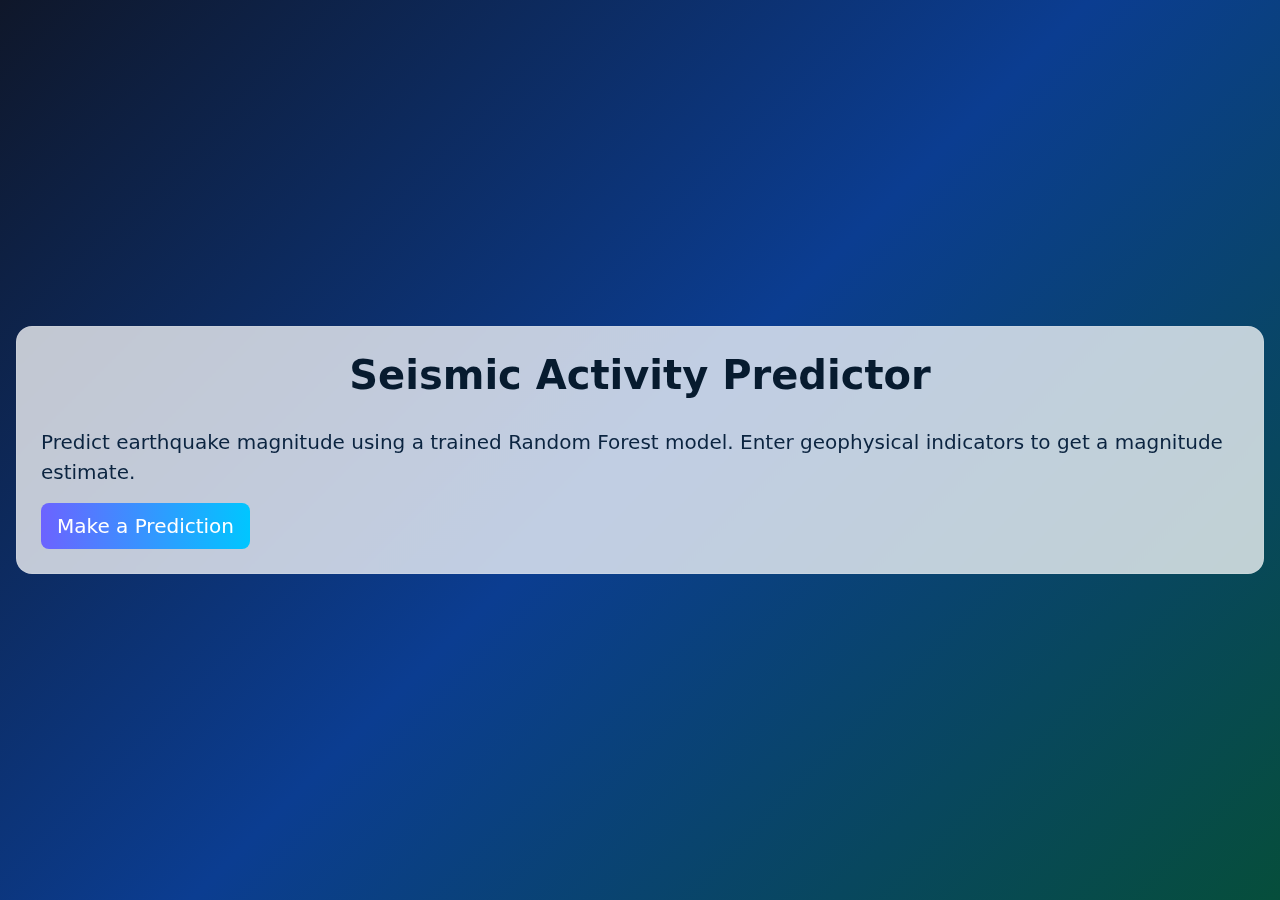
<file: templates/index.html>
<!doctype html>
<html lang="en">
  <head>
    <meta charset="utf-8">
    <meta name="viewport" content="width=device-width, initial-scale=1">
    <title>Seismic Prediction</title>
    <link href="https://cdn.jsdelivr.net/npm/bootstrap@5.3.0/dist/css/bootstrap.min.css" rel="stylesheet">
    <link rel="stylesheet" href="/static/style.css">
  </head>
  <body>
    <div class="hero">
      <div class="glass card mx-auto p-4">
        <center><h1 class="mb-1">Seismic Activity Predictor</h1></center><br>
        <p class="lead mb-3">Predict earthquake magnitude using a trained Random Forest model. Enter geophysical indicators to get a magnitude estimate.</p>
        <div class="d-flex gap-2">
          <a style="text-align: center;" href="/predict" class="btn btn-primary btn-lg">Make a Prediction</a>
        </div>
    </div>
  </body>
</html>
</file>
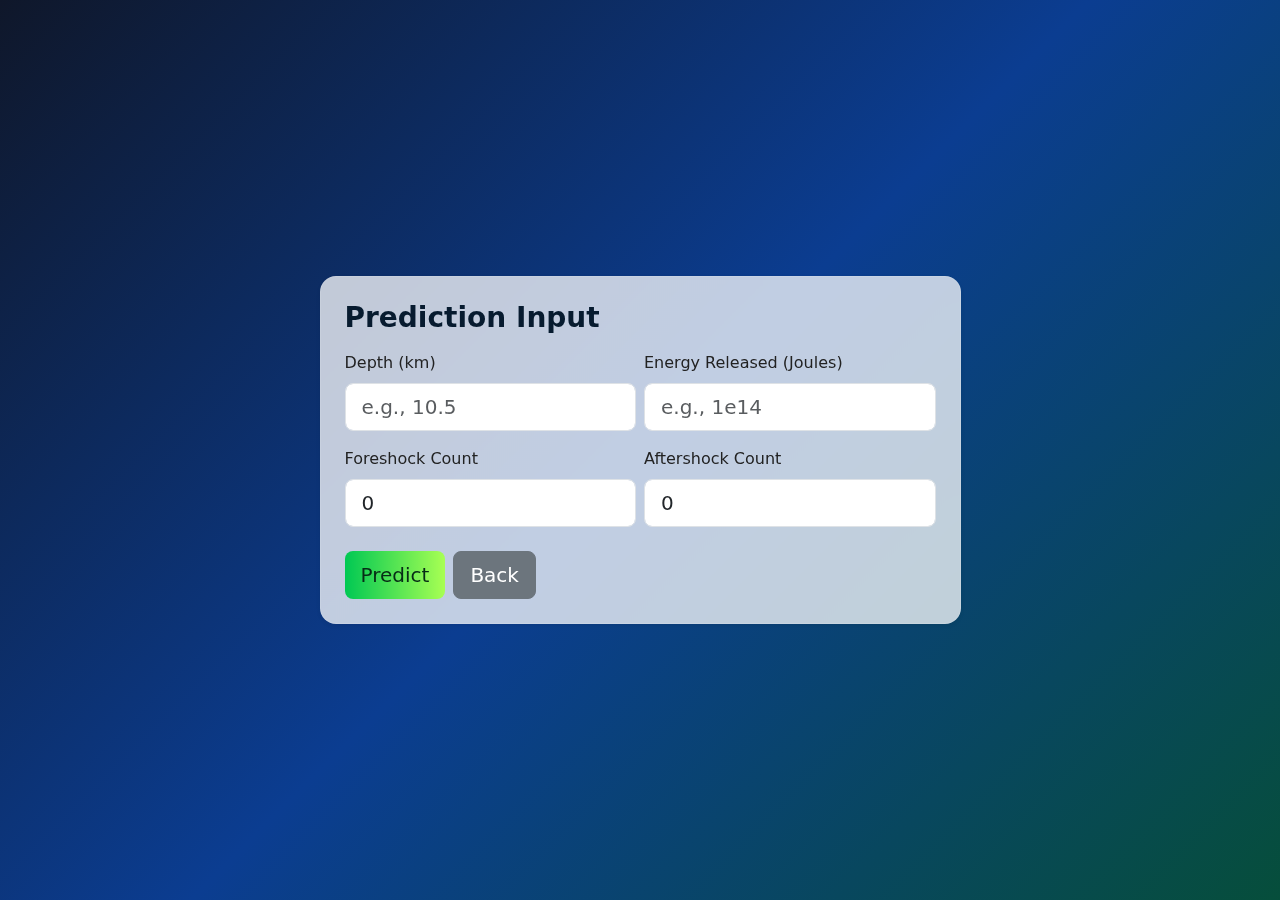
<file: templates/predict.html>
<!doctype html>
<html lang="en">
  <head>
    <meta charset="utf-8">
    <meta name="viewport" content="width=device-width, initial-scale=1">
    <title>Predict — Seismic</title>
    <link href="https://cdn.jsdelivr.net/npm/bootstrap@5.3.0/dist/css/bootstrap.min.css" rel="stylesheet">
    <link rel="stylesheet" href="/static/style.css">
  </head>
  <body>
    <div class="container py-5">
      <div class="row justify-content-center">
        <div class="col-md-7">
          <div class="glass p-4 shadow-sm">
            <h3 class="mb-3">Prediction Input</h3>
            <form method="POST" id="predictForm">
              <div class="row gx-2 gy-3">
                <div class="col-md-6">
                  <label class="form-label">Depth (km)</label>
                  <input name="Depth_km" class="form-control form-control-lg" type="number" step="any" required placeholder="e.g., 10.5">
                </div>
                <div class="col-md-6">
                  <label class="form-label">Energy Released (Joules)</label>
                  <input name="Energy_Released_Joules" class="form-control form-control-lg" type="number" step="any" required placeholder="e.g., 1e14">
                </div>
                <div class="col-md-6">
                  <label class="form-label">Foreshock Count</label>
                  <input name="Foreshock_Count" class="form-control form-control-lg" type="number" value="0" min="0">
                </div>
                <div class="col-md-6">
                  <label class="form-label">Aftershock Count</label>
                  <input name="Aftershock_Count" class="form-control form-control-lg" type="number" value="0" min="0">
                </div>
              </div>
              <div class="d-flex gap-2 mt-4">
                <button class="btn btn-success btn-lg" type="submit">Predict</button>
                <a class="btn btn-secondary btn-lg" href="/">Back</a>
              </div>
            </form>
          </div>
        </div>
      </div>
    </div>
  </body>
</html>
</file>
<file: static/style.css>
:root{--glass-bg: rgba(255,255,255,0.75);--accent: #6C63FF}

*{box-sizing:border-box}

body{min-height:100vh;margin:0;font-family:Inter,ui-sans-serif,system-ui,-apple-system,"Segoe UI",Roboto,"Helvetica Neue",Arial;color:#222;background:linear-gradient(135deg,#0f172a 0%, #0b3d91 50%, #064e3b 100%);display:flex;align-items:center;justify-content:center}

.hero{width:100%;padding:60px 16px}

.glass{background:var(--glass-bg);backdrop-filter:blur(6px);border-radius:16px;border:1px solid rgba(255,255,255,0.12)}

h1,h2,h3{font-weight:700;color:#071b2f}

.lead{color:#0b2440}

.result-badge{display:flex;flex-direction:column;align-items:center;justify-content:center}

.magnitude{font-size:64px;font-weight:800;color:var(--accent)}

.label{color:#374151;font-weight:600}

pre{background:#f8fafc;padding:12px;border-radius:8px;overflow:auto}

.btn-primary{background:linear-gradient(90deg,#6C63FF,#00C6FF);border:none}

.btn-success{background:linear-gradient(90deg,#00C853,#A8FF53);border:none;color:#072b16}

@media (max-width:767px){.magnitude{font-size:48px}}
</file>
